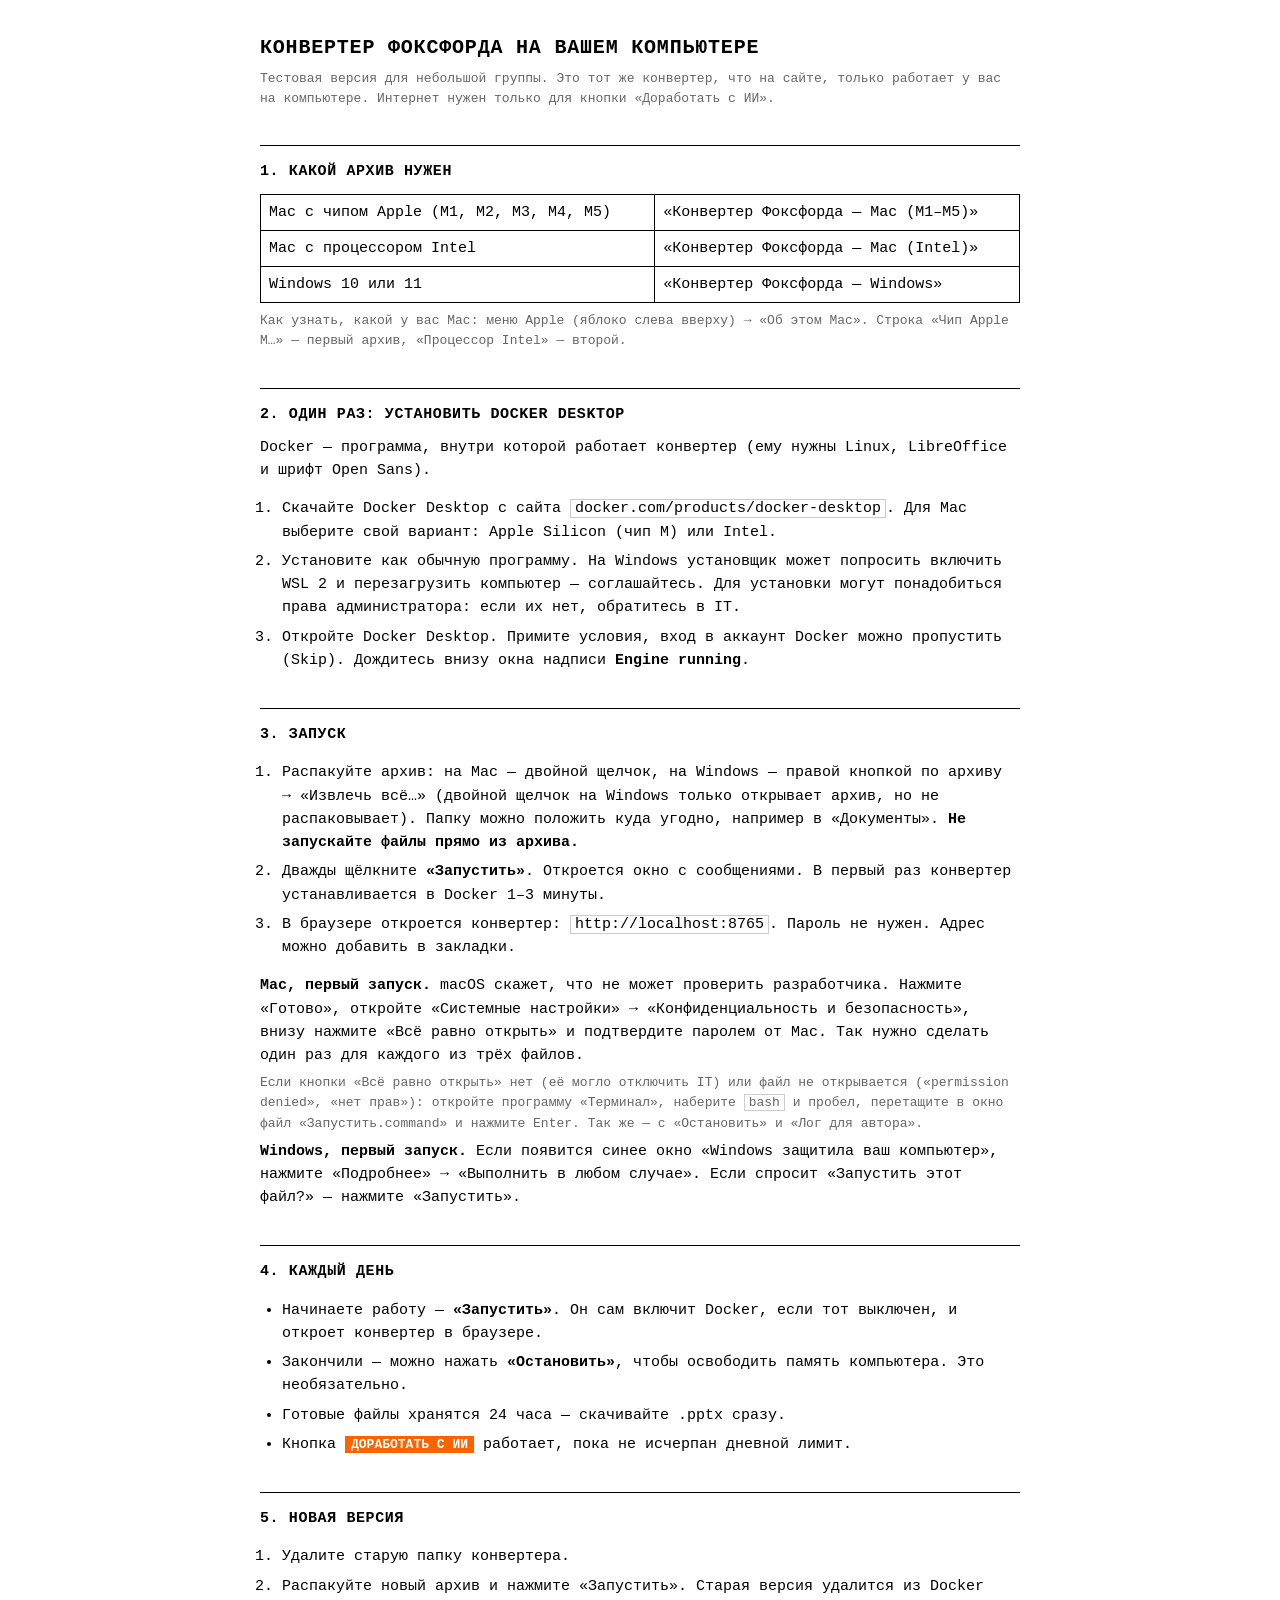
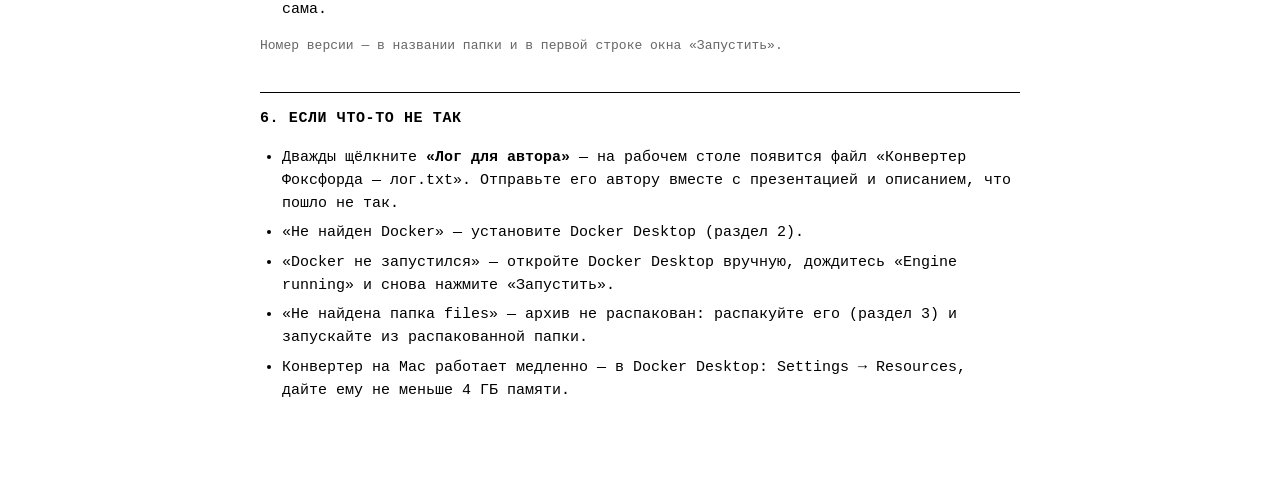
<file: desktop/Инструкция.html>
<!doctype html>
<html lang="ru">
<head>
<meta charset="utf-8">
<meta name="viewport" content="width=device-width, initial-scale=1">
<title>Конвертер Фоксфорда — инструкция</title>
<style>
  body { margin: 0; background: #fff; color: #000; font: 15px/1.55 ui-monospace, Menlo, Consolas, monospace; }
  main { max-width: 760px; margin: 0 auto; padding: 32px 16px 64px; }
  h1 { font-size: 20px; text-transform: uppercase; letter-spacing: .04em; margin: 0 0 6px; }
  h2 { font-size: 15px; text-transform: uppercase; letter-spacing: .04em; margin: 36px 0 10px; padding-top: 14px; border-top: 1px solid #000; }
  p, li { margin: 6px 0; }
  ol, ul { padding-left: 22px; }
  .note { color: #666; font-size: 13px; }
  b.btn { background: #F96300; color: #fff; padding: 1px 6px; text-transform: uppercase; font-size: 13px; }
  code { border: 1px solid #ccc; padding: 0 4px; }
  table { border-collapse: collapse; width: 100%; margin: 8px 0; }
  td { border: 1px solid #000; padding: 6px 8px; vertical-align: top; }
</style>
</head>
<body>
<main>
<h1>Конвертер Фоксфорда на вашем компьютере</h1>
<p class="note">Тестовая версия для небольшой группы. Это тот же конвертер, что на сайте, только работает у вас на компьютере. Интернет нужен только для кнопки «Доработать с ИИ».</p>

<h2>1. Какой архив нужен</h2>
<table>
  <tr><td>Mac с чипом Apple (M1, M2, M3, M4, M5)</td><td>«Конвертер Фоксфорда — Mac (M1–M5)»</td></tr>
  <tr><td>Mac с процессором Intel</td><td>«Конвертер Фоксфорда — Mac (Intel)»</td></tr>
  <tr><td>Windows 10 или 11</td><td>«Конвертер Фоксфорда — Windows»</td></tr>
</table>
<p class="note">Как узнать, какой у вас Mac: меню Apple (яблоко слева вверху) → «Об этом Mac». Строка «Чип Apple M…» — первый архив, «Процессор Intel» — второй.</p>

<h2>2. Один раз: установить Docker Desktop</h2>
<p>Docker — программа, внутри которой работает конвертер (ему нужны Linux, LibreOffice и шрифт Open Sans).</p>
<ol>
  <li>Скачайте Docker Desktop с сайта <code>docker.com/products/docker-desktop</code>. Для Mac выберите свой вариант: Apple Silicon (чип M) или Intel.</li>
  <li>Установите как обычную программу. На Windows установщик может попросить включить WSL 2 и перезагрузить компьютер — соглашайтесь. Для установки могут понадобиться права администратора: если их нет, обратитесь в IT.</li>
  <li>Откройте Docker Desktop. Примите условия, вход в аккаунт Docker можно пропустить (Skip). Дождитесь внизу окна надписи <b>Engine running</b>.</li>
</ol>

<h2>3. Запуск</h2>
<ol>
  <li>Распакуйте архив: на Mac — двойной щелчок, на Windows — правой кнопкой по архиву → «Извлечь всё…» (двойной щелчок на Windows только открывает архив, но не распаковывает). Папку можно положить куда угодно, например в «Документы». <b>Не запускайте файлы прямо из архива.</b></li>
  <li>Дважды щёлкните <b>«Запустить»</b>. Откроется окно с сообщениями. В первый раз конвертер устанавливается в Docker 1–3 минуты.</li>
  <li>В браузере откроется конвертер: <code>http://localhost:8765</code>. Пароль не нужен. Адрес можно добавить в закладки.</li>
</ol>

<p><b>Mac, первый запуск.</b> macOS скажет, что не может проверить разработчика. Нажмите «Готово», откройте «Системные настройки» → «Конфиденциальность и безопасность», внизу нажмите «Всё равно открыть» и подтвердите паролем от Mac. Так нужно сделать один раз для каждого из трёх файлов.</p>
<p class="note">Если кнопки «Всё равно открыть» нет (её могло отключить IT) или файл не открывается («permission denied», «нет прав»): откройте программу «Терминал», наберите <code>bash</code> и пробел, перетащите в окно файл «Запустить.command» и нажмите Enter. Так же — с «Остановить» и «Лог для автора».</p>
<p><b>Windows, первый запуск.</b> Если появится синее окно «Windows защитила ваш компьютер», нажмите «Подробнее» → «Выполнить в любом случае». Если спросит «Запустить этот файл?» — нажмите «Запустить».</p>

<h2>4. Каждый день</h2>
<ul>
  <li>Начинаете работу — <b>«Запустить»</b>. Он сам включит Docker, если тот выключен, и откроет конвертер в браузере.</li>
  <li>Закончили — можно нажать <b>«Остановить»</b>, чтобы освободить память компьютера. Это необязательно.</li>
  <li>Готовые файлы хранятся 24 часа — скачивайте .pptx сразу.</li>
  <li>Кнопка <b class="btn">Доработать с ИИ</b> работает, пока не исчерпан дневной лимит.</li>
</ul>

<h2>5. Новая версия</h2>
<ol>
  <li>Удалите старую папку конвертера.</li>
  <li>Распакуйте новый архив и нажмите «Запустить». Старая версия удалится из Docker сама.</li>
</ol>
<p class="note">Номер версии — в названии папки и в первой строке окна «Запустить».</p>

<h2>6. Если что-то не так</h2>
<ul>
  <li>Дважды щёлкните <b>«Лог для автора»</b> — на рабочем столе появится файл «Конвертер Фоксфорда — лог.txt». Отправьте его автору вместе с презентацией и описанием, что пошло не так.</li>
  <li>«Не найден Docker» — установите Docker Desktop (раздел 2).</li>
  <li>«Docker не запустился» — откройте Docker Desktop вручную, дождитесь «Engine running» и снова нажмите «Запустить».</li>
  <li>«Не найдена папка files» — архив не распакован: распакуйте его (раздел 3) и запускайте из распакованной папки.</li>
  <li>Конвертер на Mac работает медленно — в Docker Desktop: Settings → Resources, дайте ему не меньше 4 ГБ памяти.</li>
</ul>
</main>
</body>
</html>
</file>
